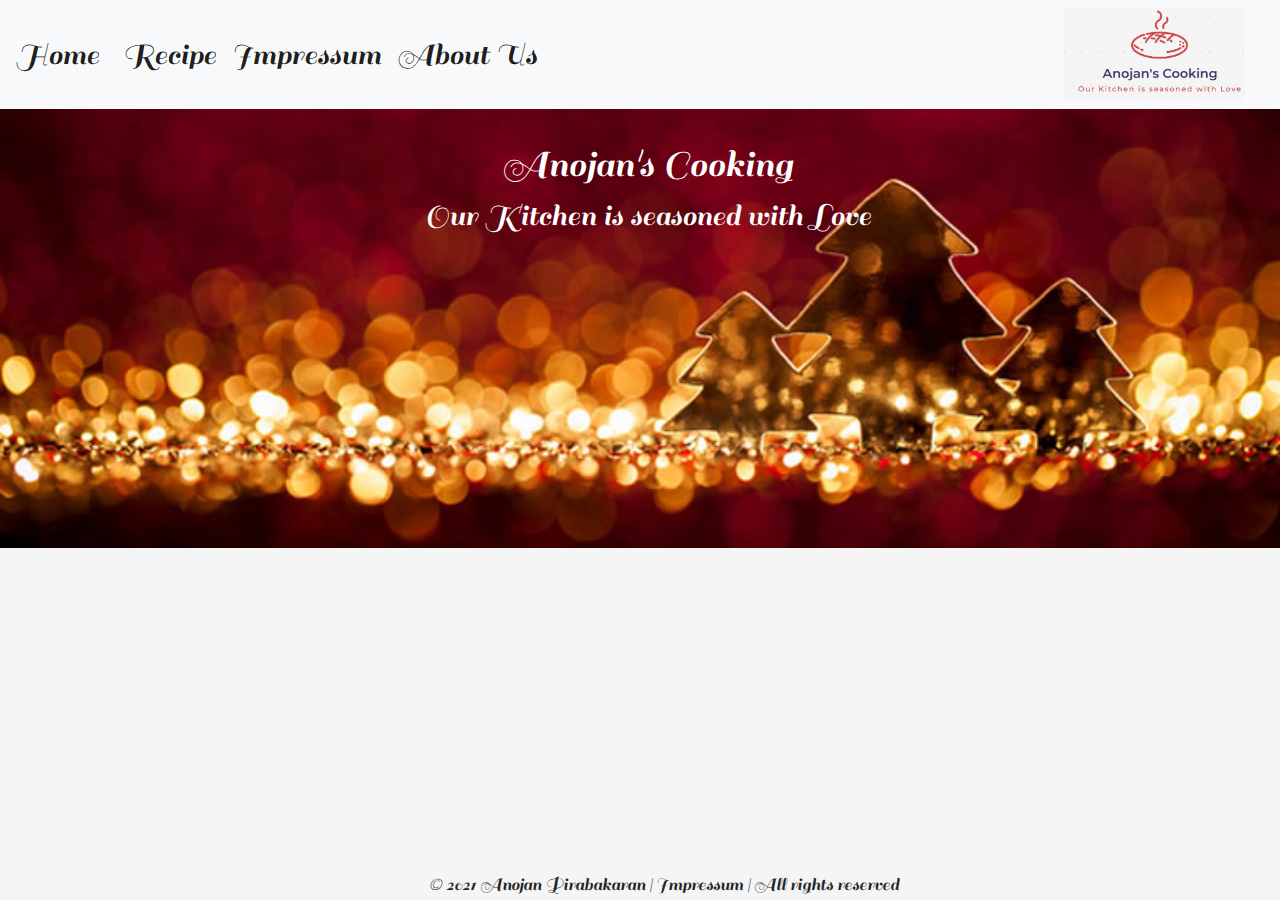
<file: index.html>
<!DOCTYPE html>
<html lang="en">
<head>
    <meta charset="UTF-8">
    <meta name="viewport" content="width=device-width, initial-scale=1.0">
    <title>Anojan's Cooking</title>
    <link rel="preconnect" href="https://fonts.gstatic.com">
<link href="https://fonts.googleapis.com/css2?family=Sail&display=swap" rel="stylesheet">
    <link
    rel="stylesheet"
    href="https://maxcdn.bootstrapcdn.com/bootstrap/4.5.2/css/bootstrap.min.css"
  />
  <script src="https://ajax.googleapis.com/ajax/libs/jquery/3.5.1/jquery.min.js"></script>
  <script src="https://cdnjs.cloudflare.com/ajax/libs/popper.js/1.16.0/umd/popper.min.js"></script>
  <script src="https://maxcdn.bootstrapcdn.com/bootstrap/4.5.2/js/bootstrap.min.js"></script>
  <link
    rel="stylesheet"
    href="https://use.fontawesome.com/releases/v5.7.0/css/all.css"
    integrity="sha384-lZN37f5QGtY3VHgisS14W3ExzMWZxybE1SJSEsQp9S+oqd12jhcu+A56Ebc1zFSJ"
    crossorigin="anonymous"
  />
  <link rel="stylesheet" type="text/css" href="style.css">

</head>
<body>
    <nav class="navbar navbar-expand-lg navbar-light bg-light">
        <a class="navbar-brand" href="index.html">Home</a>
        <button class="navbar-toggler" type="button" data-toggle="collapse" data-target="#navbarNav" aria-controls="navbarNav" aria-expanded="false" aria-label="Toggle navigation">
          <span class="navbar-toggler-icon"></span>
        </button>
        <div class="collapse navbar-collapse" id="navbarNav">
          <ul class="navbar-nav">
            <li class="nav-item active">
              <a class="nav-link" href="machen.html" target="">Recipe</a>
            </li>
              </select>
              <li class="nav-item active">
                <a class="nav-link" href="impressum.html" target="">Impressum</a>
              </li>
            </li>
            <li class="nav-item active">
              <a class="nav-link" href="aboutus.html" target="">About Us</a>
            </li>
          </li>
          </ul>
        </div>

        <img src="Logo2.jpg" alt="Logo" id="Logo">
  
        </div>
      </nav>
        
        <div class="title" style="padding-left: 15px;" text-align:center;>
          <h1>Anojan's Cooking</h1>
          <h2>Our Kitchen is seasoned with Love</h2>
        </div>
        <footer>
          <div class="container">
            <div class="row">
              <div class="col-md-5">
              </div>
              <div class="Impressum">&copy 2021 Anojan Pirabakaran | Impressum | All rights reserved</div>
              </div>
              </div>
            </div>
          </div>
          </footer>
</body>


</html>
</file>
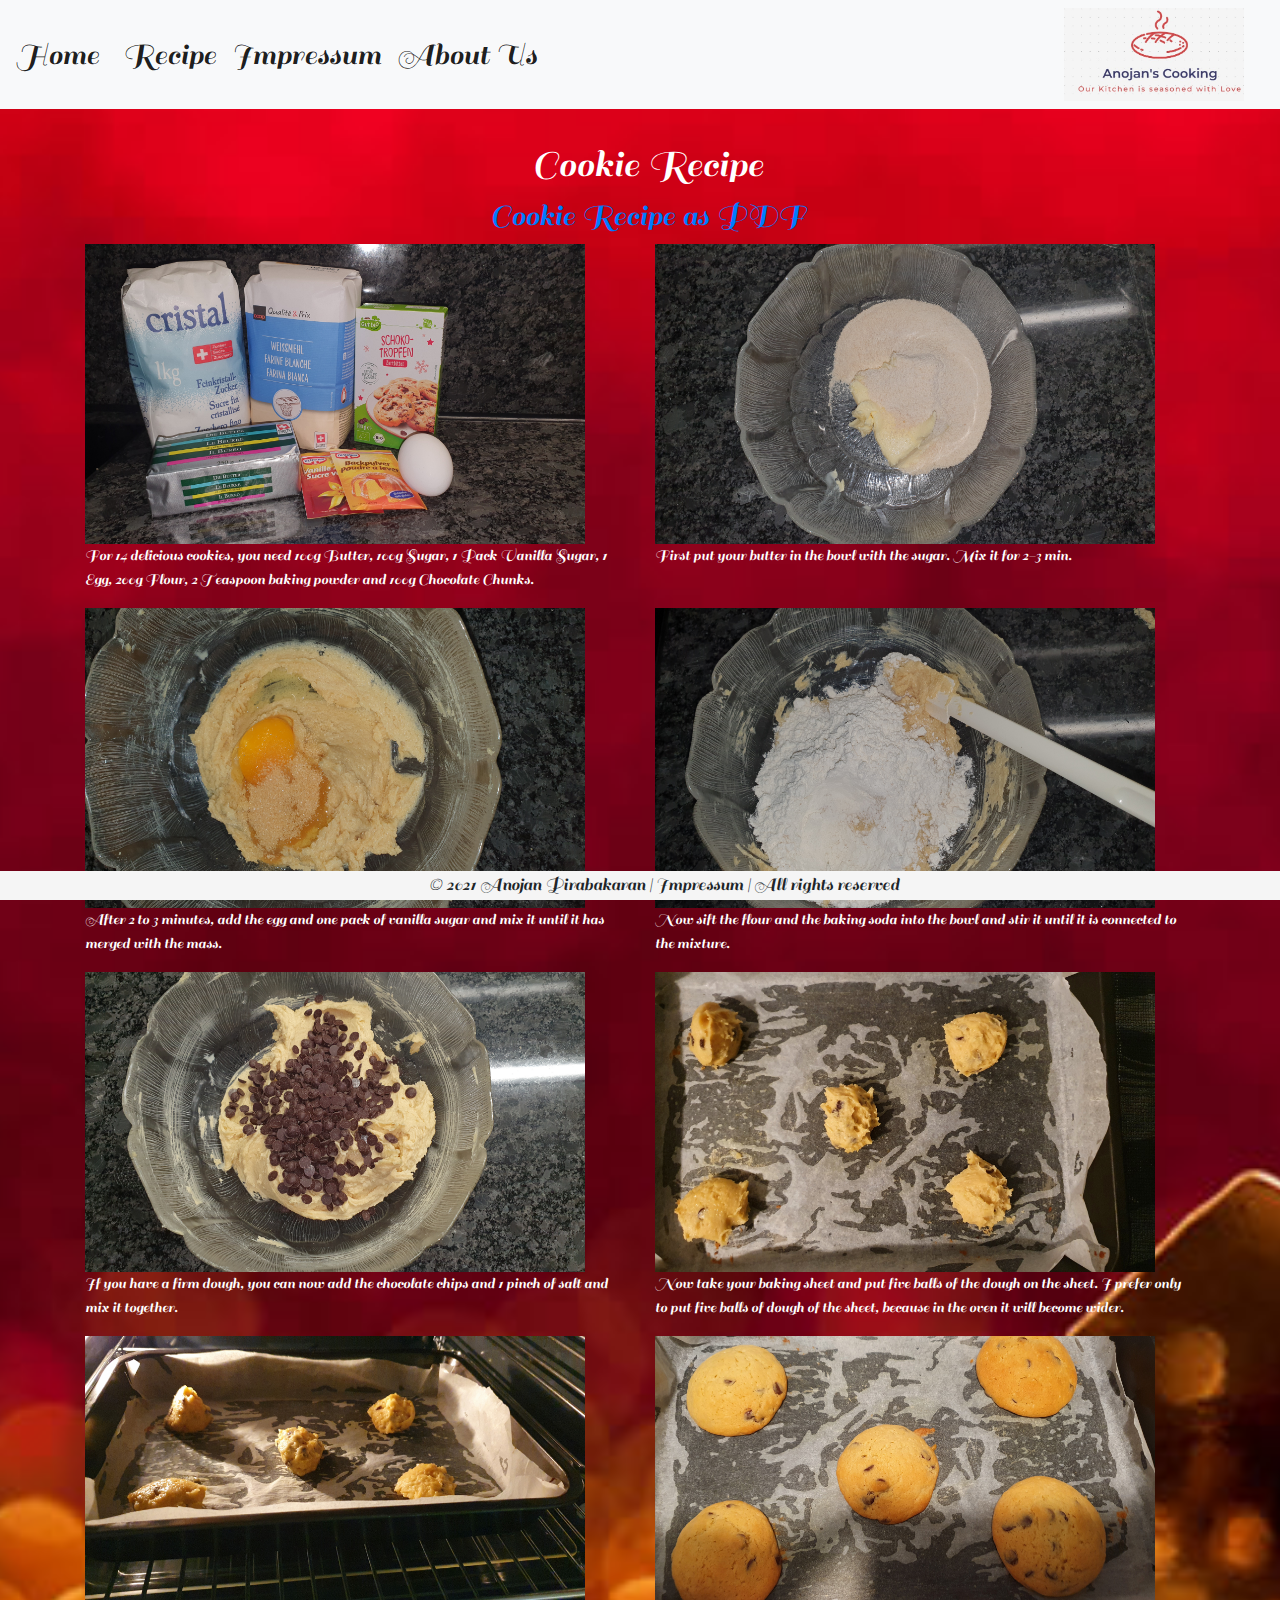
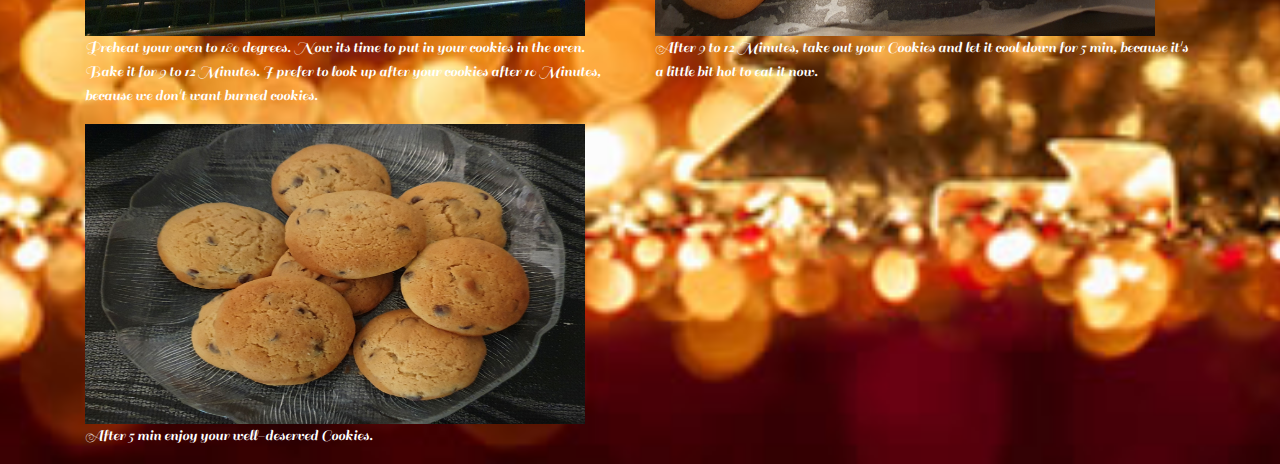
<file: machen.html>
<!DOCTYPE html>
<html lang="en">
<head>
    <meta charset="UTF-8">
    <meta name="viewport" content="width=device-width, initial-scale=1.0">
    <title>Anojan's Coooking Recipe</title>
    <link rel="preconnect" href="https://fonts.gstatic.com">
<link href="https://fonts.googleapis.com/css2?family=Sail&display=swap" rel="stylesheet">
    <link
    rel="stylesheet"
    href="https://maxcdn.bootstrapcdn.com/bootstrap/4.5.2/css/bootstrap.min.css"
  />
  <script src="https://ajax.googleapis.com/ajax/libs/jquery/3.5.1/jquery.min.js"></script>
  <script src="https://cdnjs.cloudflare.com/ajax/libs/popper.js/1.16.0/umd/popper.min.js"></script>
  <script src="https://maxcdn.bootstrapcdn.com/bootstrap/4.5.2/js/bootstrap.min.js"></script>
  <link
    rel="stylesheet"
    href="https://use.fontawesome.com/releases/v5.7.0/css/all.css"
    integrity="sha384-lZN37f5QGtY3VHgisS14W3ExzMWZxybE1SJSEsQp9S+oqd12jhcu+A56Ebc1zFSJ"
    crossorigin="anonymous"
  />
  <link rel="stylesheet" type="text/css" href="style.css">

</head>
<body>
  <nav class="navbar navbar-expand-lg navbar-light bg-light">
    <a class="navbar-brand" href="index.html">Home</a>
    <button class="navbar-toggler" type="button" data-toggle="collapse" data-target="#navbarNav" aria-controls="navbarNav" aria-expanded="false" aria-label="Toggle navigation">
      <span class="navbar-toggler-icon"></span>
    </button>
    <div class="collapse navbar-collapse" id="navbarNav">
      <ul class="navbar-nav">
        <li class="nav-item active">
          <a class="nav-link" href="machen.html" target="">Recipe</a>
        </li>
          </select>
          <li class="nav-item active">
            <a class="nav-link" href="impressum.html" target="">Impressum</a>
          </li>
        </li>
        <li class="nav-item active">
          <a class="nav-link" href="aboutus.html" target="">About Us</a>
        </li>
      </li>
      </ul>
    </div>

        <img src="Logo2.jpg" alt="Logo" id="Logo">
  
        </div>
      </nav>
        
        <div class="title" style="padding-left: 15px;" text-align:center;>
          <h1 class="cookier">Cookie Recipe</h1>
          <h2><a href="Rezept.pdf">Cookie Recipe as PDF</a></h2>
        </div>

        <div class="container">
          <div class="row">
            <div class="col-md-6">
            <div><img src="Zutaten.jpg" alt="Xavi" width="500px" height="300px"><p>For 14 delicious cookies, you need 100g Butter, 100g Sugar, 1 Pack Vanilla Sugar, 1 Egg, 200g Flour, 2 Teaspoon baking powder and 100g Chocolate Chunks.
            </p></div>
          </div>
    
          <div class="col-md-6">
          <div><img src="1.jpg" alt="Landhockey" width="500px" height="300px"><p>First put your butter in the bowl with the sugar. Mix it for 2-3 min. </p></div>
        </div>
      </div>
        <div class="row">
        <div class="col-md-6">
        <div><img src="2.jpg" alt="Placeholder" width="500px" height="300px"><p>After 2 to 3 minutes, add the egg and one pack of vanilla sugar and mix it until it has merged with the mass. </p></div>
        </div>
        
          <div class="col-md-6">
           <div><img src="3.jpg" alt="Placeholder" width="500px" height="300px"><p>Now sift the flour and the baking soda into the bowl and stir it until it is connected to the mixture. </p></div>
         </div>
        </div>
        <div class="row">
         <div class="col-md-6">
         <div><img src="4.jpg" alt="Placeholder" width="500px" height="300px"><p>If you have a firm dough, you can now add the chocolate chips and 1 pinch of salt and mix it together. </p></div>
        </div>
       <div class="col-md-6">
        <div><img src="5.jpg" alt="Placeholder" width="500px" height="300px"><p>Now take your baking sheet and put five balls of the dough on the sheet. I prefer only to put five balls of dough of the sheet, because in the oven it will become wider.</p></div>
      </div>
      </div>
      <div class="row">
        <div class="col-md-6">
        <div><img src="6.jpg" alt="Placeholder" width="500px" height="300px"><p>Preheat your oven to 180 degrees. Now its time to put in your cookies in the oven. Bake it for 9 to 12 Minutes. I prefer to look up after your cookies after 10 Minutes, because we don't want burned cookies.</p></div>
       </div>
      <div class="col-md-6">
       <div><img src="7.jpg" alt="Placeholder" width="500px" height="300px"><p>After 9 to 12 Minutes, take out your Cookies and let it cool down for 5 min, because it's a little bit hot to eat it now.</p></div>
     </div>
     </div>
     <div class="row">
      <div class="col-md-6">
      <div><img src="8.jpg" alt="Placeholder" width="500px" height="300px"><p>After 5 min enjoy your well-deserved Cookies.</p></div>
     </div>
   </div>
     </div>

</body>

<footer>
    <div class="container">
      <div class="row">
        <div class="col-md-5">
        </div>
        <div class="Impressum">&copy 2021 Anojan Pirabakaran | Impressum | All rights reserved</div>
        </div>
        </div>
      </div>
    </div>
    </footer>
</html>
</file>
<file: style.css>
#Logo{
    width: 200px; 
    padding-right: 20px;
   }

   footer {
    position: fixed;
    left: 0;
    bottom: 0;
    display: inline-flex;
    width: 100vw;
    background-color:whitesmoke;
    padding-right:  13.1em;
    font-family: 'Sail';
    font-size: 1.2em;
   }

   .title{
    text-align: center;
    padding-top: 2em;
    font-family: 'Sail';
    color: white;
}

.navbar-brand{
font-family: 'Sail';
font-size: 2em;
}

.nav-link{
    font-family: 'Sail';
    font-size: 2em;
}

body{
background: whitesmoke url('Weihnachten.jpg') no-repeat center;
background-size: cover;
    display: block;
}

  .col-md-6{
      color: white;
      font-family: 'Sail';
      font-size: 1em;
  }

  .Contact{
    color: white;
    font-family: 'Sail';
    padding-left: 10px;
  }

  .impressum{
    color: white;
    font-family: 'Sail';
    padding-left: 10px;
  }
</file>
